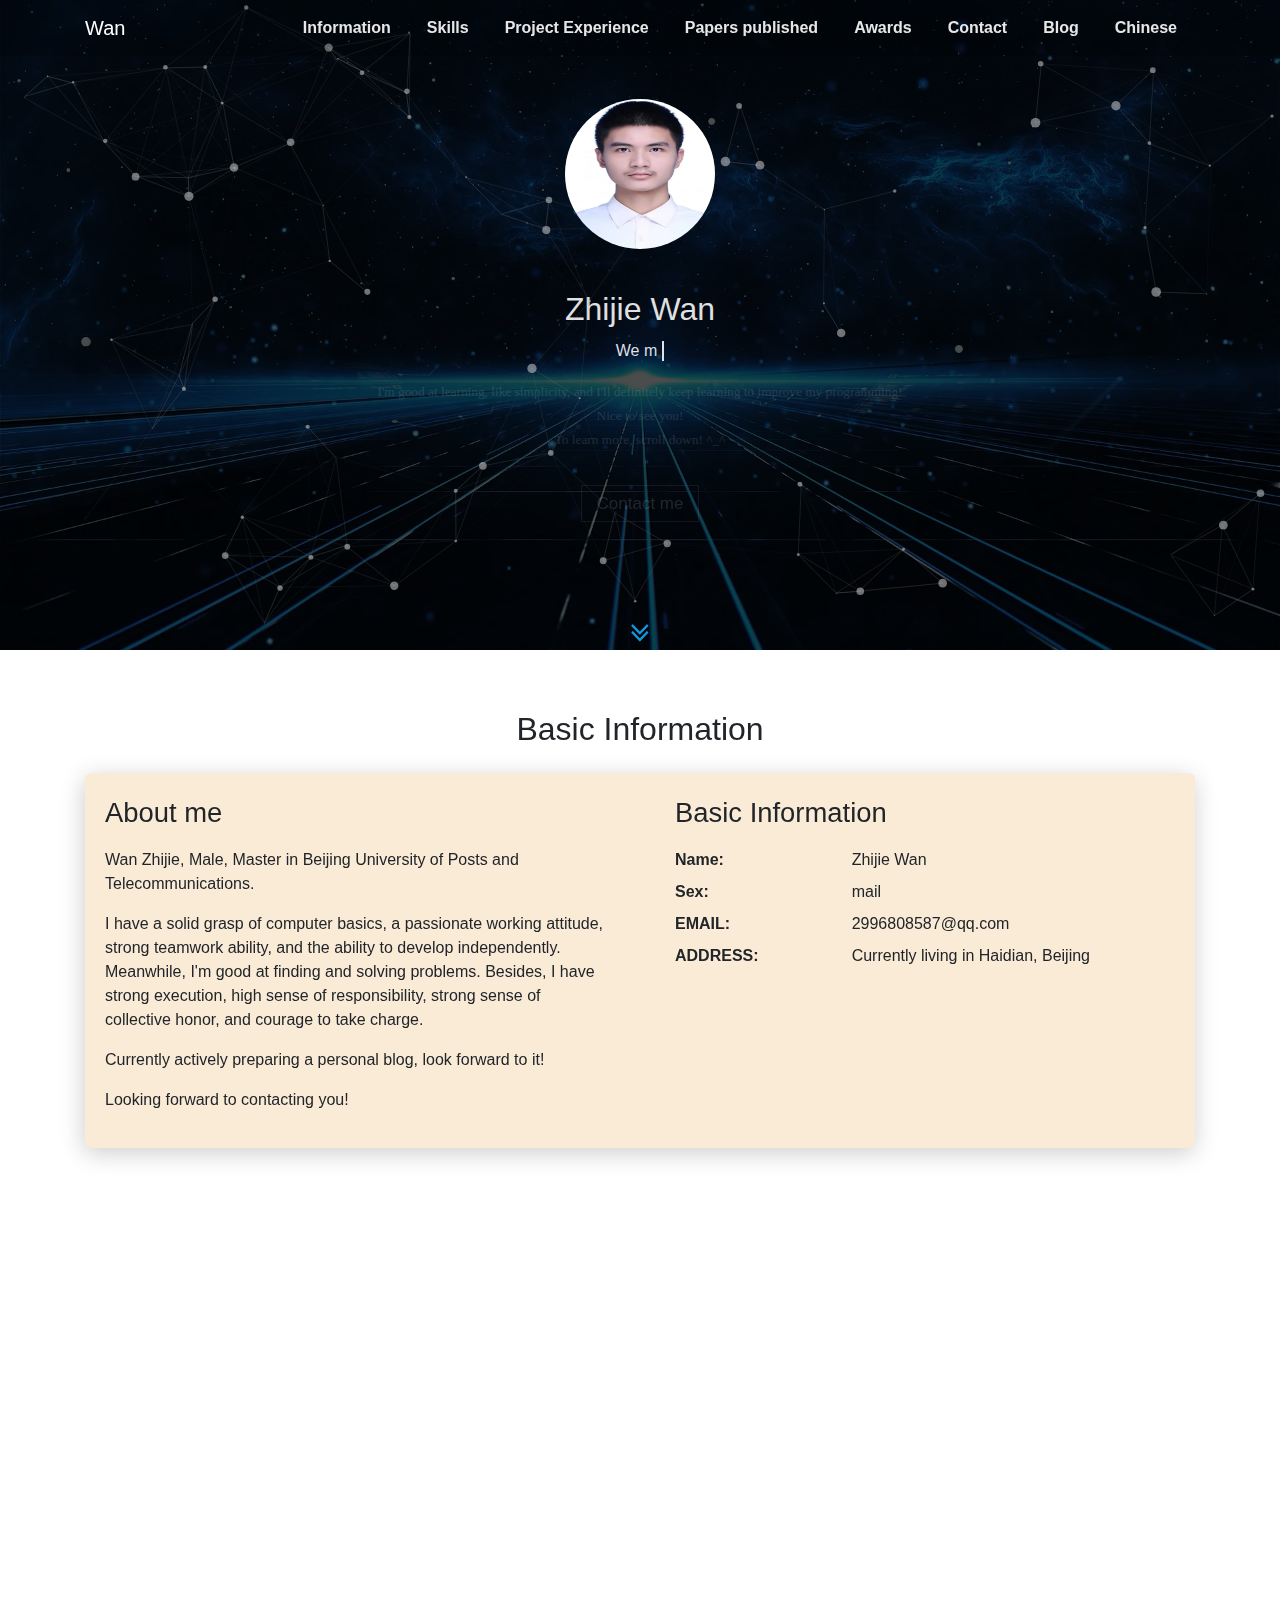
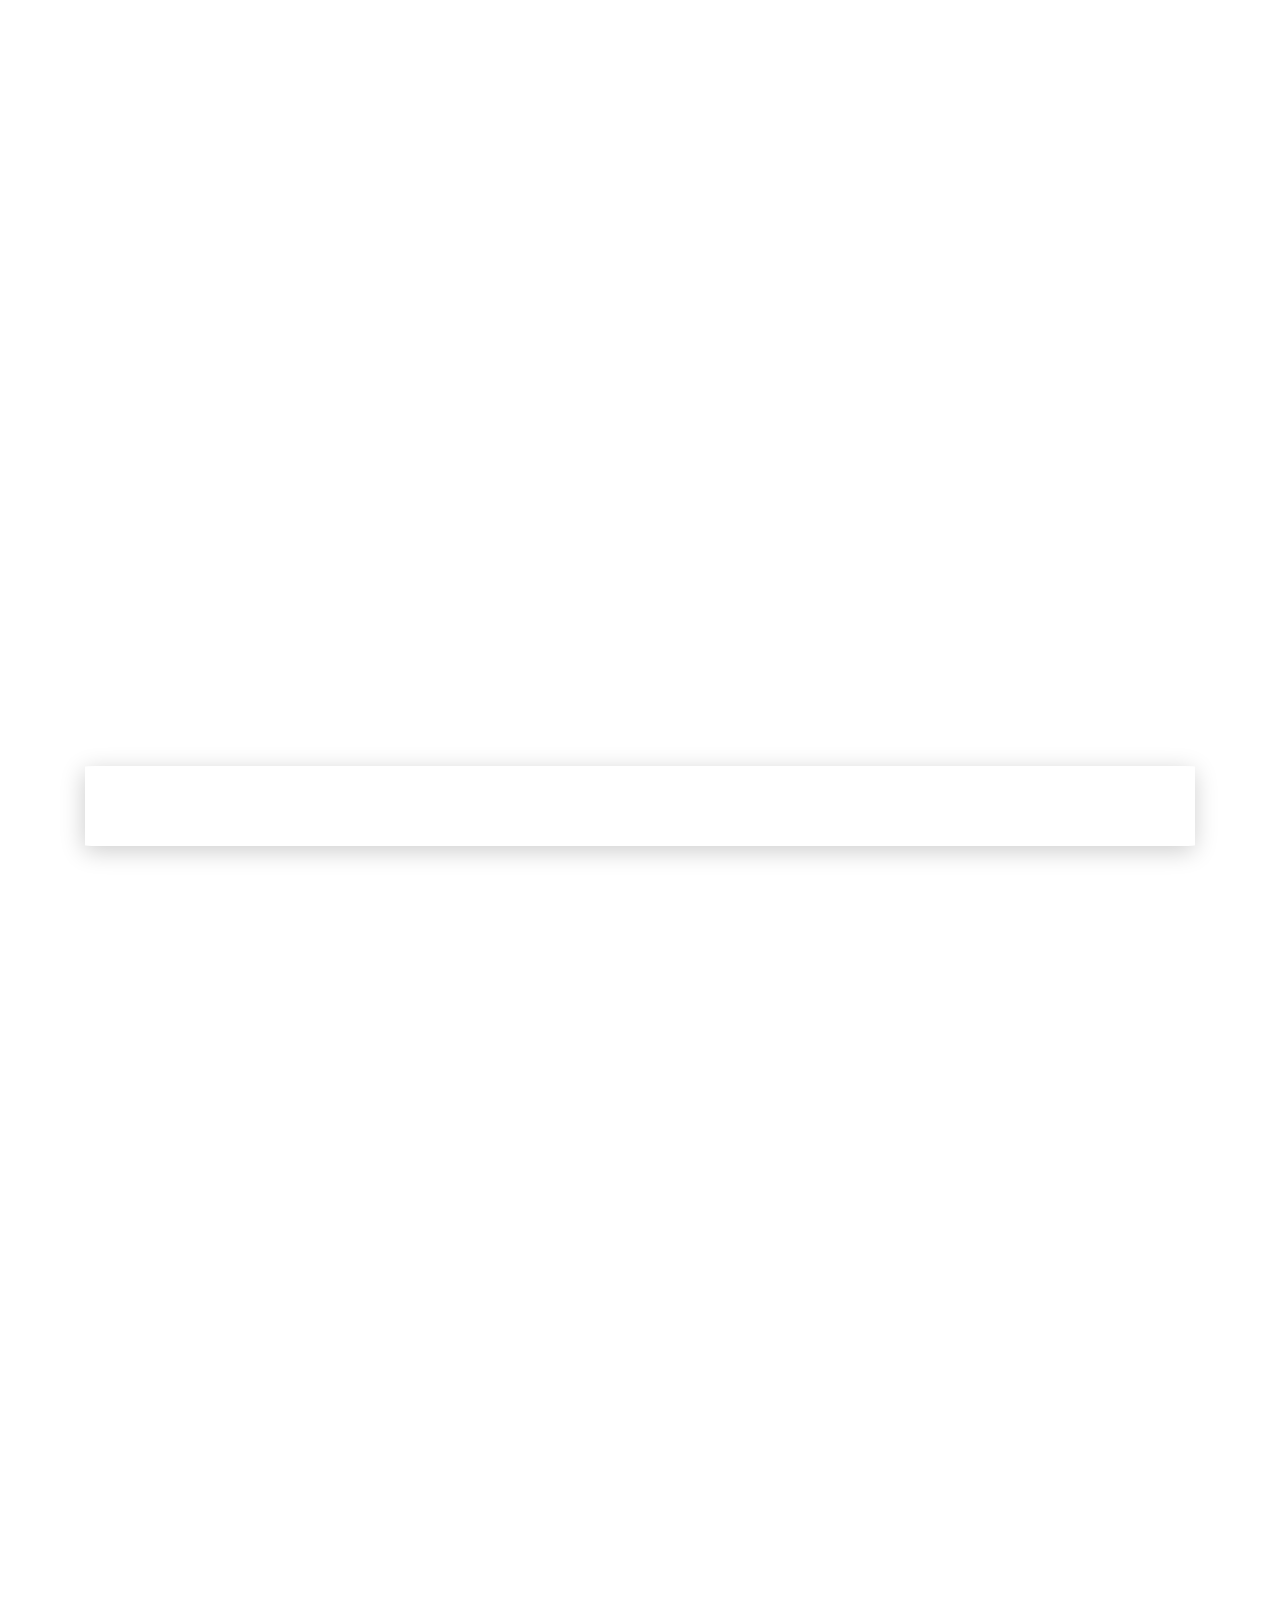
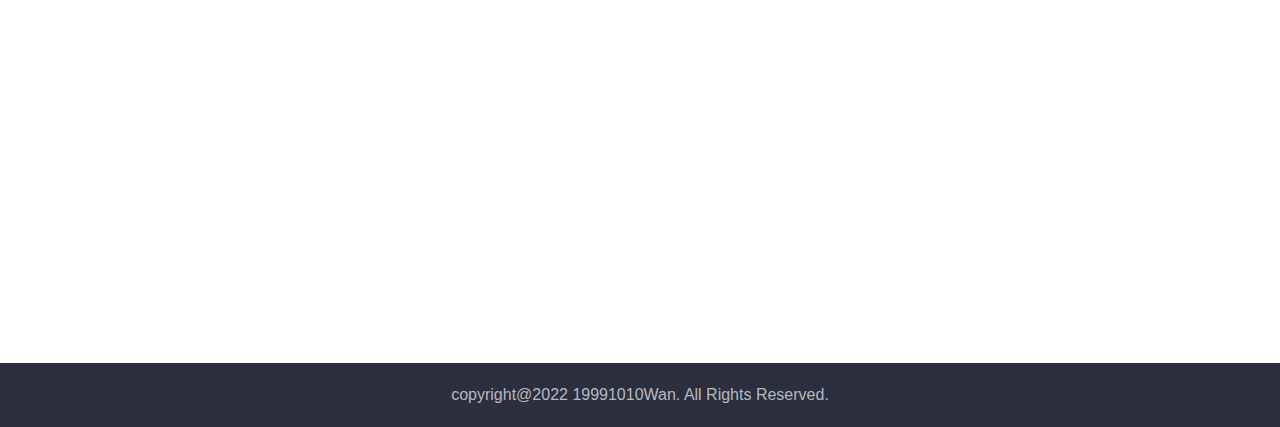
<file: index.html>
<!DOCTYPE html>
<html lang="en">

<head>
    <meta charset="UTF-8">
    <meta name="viewport" content="width=device-width, initial-scale=1.0">
    <meta target="_blank">
    <link rel="shortcut icon" href="./images/avatar.jpg" type="image/x-icon">
    <link rel="stylesheet" href="./CSS/bootstrap.min.css">
    <link rel="stylesheet" href="./CSS/personal-info-main.css">
    <link rel="stylesheet" href="./CSS/personal-info-animate.css">
    <link rel="stylesheet" href="./CSS/animate.min.css">
    <link href="./CSS/aos.css" rel="stylesheet">

    <title>About me</title>

</head>


<body>
    <div class="fakeLoader"></div>

    <div class="profile-page">

        <div class="page-header">


            <nav class="navbar navbar-expand-md bg-primary navbar-dark">
                <div class="container-fluid container">
                    <a class="navbar-brand log" href="#"></a>
                    <button class="navbar-toggler" type="button" data-toggle="collapse"
                        data-target="#collapsibleNavbar">
                        <span class="navbar-toggler-icon"></span>
                    </button>
                    <div class="collapse navbar-collapse justify-content-end" id="collapsibleNavbar">
                        <ul class="nav navbar-nav">
                            <li class="nav-item"><a class="nav-link" href="#about">Information</a></li>
                            <li class="nav-item"><a class="nav-link" href="#skill">Skills</a></li>
                            <li class="nav-item"><a class="nav-link" href="#project">Project Experience</a></li>
                            <li class="nav-item"><a class="nav-link" href="#papers">Papers published</a></li>
                            <li class="nav-item"><a class="nav-link" href="#award">Awards</a></li>
                            <li class="nav-item"><a class="nav-link" href="#contact">Contact</a></li>
                            <li class="nav-item"><a class="nav-link" target="_blank" href="https://19991010wan.github.io/19991010wan-Blog/">Blog</a></li>
                            <li class="nav-item"><a class="nav-link" href="index_Chinese.html">Chinese</a></li>
                        </ul>
                    </div>
                </div>
            </nav>

            <a href="#about" class="go" title="Read More">
                <svg t="1628741268385" class="j-icon" viewBox="0 0 1024 1024" version="1.1"
                    xmlns="http://www.w3.org/2000/svg" p-id="5238" width="32" height="32">
                    <path
                        d="M780.190476 498.070349c0 4.534857-2.21054 9.638603-5.461333 13.003175l-255.024762 263.476825c-3.299556 3.397079-8.208254 5.640127-12.580571 5.640127-4.388571 0-9.313524-2.275556-12.580572-5.640127l-255.024762-263.476825a19.732317 19.732317 0 0 1-5.461333-13.003175c0-4.518603 2.21054-9.622349 5.461333-12.98692l27.355429-28.265651c3.299556-3.397079 7.671873-5.640127 12.580571-5.640127 4.388571 0 9.313524 2.275556 12.564318 5.640127L507.12381 679.042032l215.105015-222.224254c3.283302-3.397079 8.192-5.640127 12.564318-5.640127 4.388571 0 9.313524 2.275556 12.580571 5.640127l27.355429 28.281905c3.283302 3.380825 5.461333 8.452063 5.461333 12.970666z m0-217.120508c0 4.534857-2.21054 9.638603-5.461333 13.003175l-255.024762 263.476825c-3.299556 3.397079-8.208254 5.640127-12.580571 5.640127-4.388571 0-9.313524-2.275556-12.580572-5.640127l-255.024762-263.476825a19.732317 19.732317 0 0 1-5.461333-13.003175c0-4.518603 2.21054-9.622349 5.461333-12.98692l27.355429-28.265651c3.299556-3.397079 7.671873-5.640127 12.580571-5.640127 4.388571 0 9.313524 2.275556 12.564318 5.640127L507.12381 461.937778l215.105015-222.224254c3.283302-3.397079 8.192-5.640127 12.564318-5.640127 4.388571 0 9.313524 2.275556 12.580571 5.640127l27.355429 28.281905c3.283302 3.380825 5.461333 8.452063 5.461333 12.970666z"
                        p-id="5239" fill="#1296db"></path>
                </svg>
            </a>
            <div class="page-header-mask"></div>
            <div class="page-header-particles" id="particles-js"></div>


            <div class="container">
                <div class="col-sm-12  .col-xs-12">
                    <div class="left-content">
                        <div class="row-no-use" style="height: 40px;"></div>
                        <div class="personalImage">
                            <a href="javascript:void(0)">
                                <img class="myphoto" src="" alt="Personal Pictures">
                            </a>
                        </div>

                        <div class="name-container">
                            <h2 class="name"><br></h2>
                        </div>

                        <div class="motto-container">
                            <p class="motto"></p>
                        </div>

                        <div class="intro-container bb">
                            <span class="info self-intro ">

                            </span>
                        </div>

                        <div id="myButtons2" class="bs-example">
                            <a href="#contact" class="hvr-bounce-to-right animate__backInRight">Contact me</a>
                        </div>
                    </div>
                </div>
            </div>


        </div>

        <section class="about-section" id="about">
            <div class="container">
                <h2 class="section-title" data-aos="fade-up" data-aos-offset="10">Basic Information</h2>
                <div class="card" data-aos="fade-up" data-aos-offset="100">
                    <div class="row">
                        <div class="col-lg-6 col-md-12">
                            <div class="card-body">
                                <div class="h4 mt-0 title">About me</div>
                                <span class="me"></span>
                            </div>
                        </div>
                        <div class="col-lg-6 col-md-12">
                            <div class="card-body">
                                <div class="h4 mt-0 title">Basic Information</div>
                                <div class="row">
                                    <div class="col-sm-4 col-xs-4"><strong>Name:</strong></div>
                                    <div class="col-sm-8 col-xs-8 gg name"></div>
                                </div>
                                <div class="row mt-2">
                                    <div class="col-sm-4"><strong>Sex:</strong></div>
                                    <div class="col-sm-8 sex"></div>
                                </div>
                                <!--<div class="row mt-2">
                                    <div class="col-sm-4"><strong class="text-uppercase">电话:</strong></div>
                                    <div class="col-sm-8 phone"></div>
                                </div>-->
                                <div class="row mt-2">
                                    <div class="col-sm-4"><strong class="text-uppercase">Email:</strong></div>
                                    <div class="col-sm-8 email"></div>
                                </div>
                                <div class="row mt-2">
                                    <div class="col-sm-4"><strong class="text-uppercase">Address:</strong></div>
                                    <div class="col-sm-8 address"></div>
                                </div>

                                <!--<div class="row mt-2">
                                    <div class="col-sm-4"><strong class="text-uppercase">期望岗位:</strong></div>
                                    <div class="col-sm-8 for-work"></div>
                                </div>-->
                            </div>

                        </div>
                        <!--<div class="col-lg-6 col-md-12">
                            <div class="card-body">
                                <div class="card-body">
                                    <div class="h4 mt-0 title">照片展示</div>

                                </div>
                            </div>
                        </div>-->
                    </div>
                </div>
            </div>
        </section>

        <section class="skill-section" id="skill">
            <div class="container">
                <h2 class="section-title" data-aos="fade-up" data-aos-offset="10">Professional Skills</h2>
                <div class="card" data-aos="fade-up" data-aos-offset="100" data-aos-anchor-placement="top-bottom">
                    <div class="row">
                        <div class="col-lg-6 col-md-12 p">
                            <div class="card-body skill-body">

                            </div>


                        </div>

                        <div class="col-lg-6 col-md-12 skill-about">
                            <div class="card-body">
                                <div class="h4 mt-0 title">Skill Description</div>
                                <div class="desc">

                                </div>
                            </div>
                        </div>
                    </div>

                </div>
            </div>
        </section>

        <section class="portfolio-section" id="project">
            <div class="tab-content gallery mt-5">
                <h2 class="section-title" data-aos="fade-up" data-aos-offset="10">Project Showcase</h2>
                <div class="container">
                    <div class="ml-auto mr-auto portfolio-section-main-container">

                    </div>
                </div>

            </div>


        </section>

        <section class="paper-section" id="papers">
            <div class="container">
                <h2 class="section-title" data-aos="fade-in" data-aos-offset="10">Paper presentation</h2>

            </div>
        </section>

        <section class="award-section" id="award">
            <div class="container">
                <h2 class="section-title" data-aos="fade-in" data-aos-offset="10">Awards</h2>
                <div class="card" data-aos="fade-up" data-aos-offset="100">
                    <div class="row">
                        <div class="col-md-12">
                            <div class="card-body">
                                <ul class="list-group">
                                    <!--<li class="list-group-item">美国大学生数学建模</li>
                                    <li class="list-group-item">美国大学生数学建模</li>-->
                                </ul>
                            </div>
                        </div>
                    </div>
                </div>
            </div>
        </section>


        <section class="contact-section" id="contact">
            <div class="container">
                <h2 class="section-title" data-aos="fade-in" data-aos-offset="10">Contact Me</h2>
                <div class="card" data-aos="fade-up" data-aos-offset="100">
                    <div class="row">
                        <div class="col-sm-6 col-xm-12 col-md-6">
                            <div class="card-body">
                                <h2>Social Networking</h2>
                                <ul>
                                    <li>Email：<a class="email" target="_blank" href="mailto:2996808587@qq.com"></a></li>
                                    <li>Twitter：<a class="twitter" target="_blank" href=""></a></li>
                                    <li>Github：<a class="github" target="_blank" href="https://github.com/yujiangshui"></a></li>
                                    <li>Personal Blog：<a class="blog" target="_blank" href=""></a></li>
                                    <li>QQ：<a class="qq" target="_blank"></a></li>
                                    <li>Address：<a class="address"></a></li>
                                </ul>
                                <h2>Statement</h2>
                                <p>The source code of this site has been made public on github, feel free to learn fork.</p>
                            </div>
                        </div>
                        <div class="col-md-6">
                            <div class="card-body">
                                <h2>Support</h2>
                                <p>We would like to thank some people and organizations for their technical support of this page.</p>
                                <ul>
                                    <li>Thanks to jQuery and bootstrap for providing a lot of convenience.</li>
                                    <li>Thanks to happysnaker for the main framework structure.</li>
                                    <li>Thanks to yujiangshui for partial technical support.</li>
                                </ul>
                                <!--<p><strong>合作流程</strong>：按照合作谈定的价格，预付 50% 的项目款，开始工作。完成验收后，支付尾款。</p>
                                <p><strong>价格参考</strong>：视具体项目难度和工作量等，一般来说，工时价格为 150 左右。</p>-->
                            </div>
                        </div>
                    </div>
                    <div class="row">
                        <div class="col-md-12">

                            <div class="card-body">
                                <div class="container text-center icon-insert">

                                </div>
                            </div>
                        </div>
                    </div>
                </div>
            </div>
        </section>

    </div>
    <section class="footer">
        <div style="padding: 20px;" class="container">
            copyright@2022 19991010Wan. All Rights Reserved.
        </div>
    </section>
</body>
<script src="./JS/jquery-3.6.0.js">
</script>
<script src="./JS/popper.min.js">
</script>
<script src="./JS/bootstrap.min.js">
</script>

<script src="./JS/particles.min.js"></script>
<script src="./JS/app.js"></script>
<script src="./JS/aos.js"></script>
<script src="./JS/personal-info-main.js"></script>
<script>
    AOS.init();
</script>



</html>
</file>
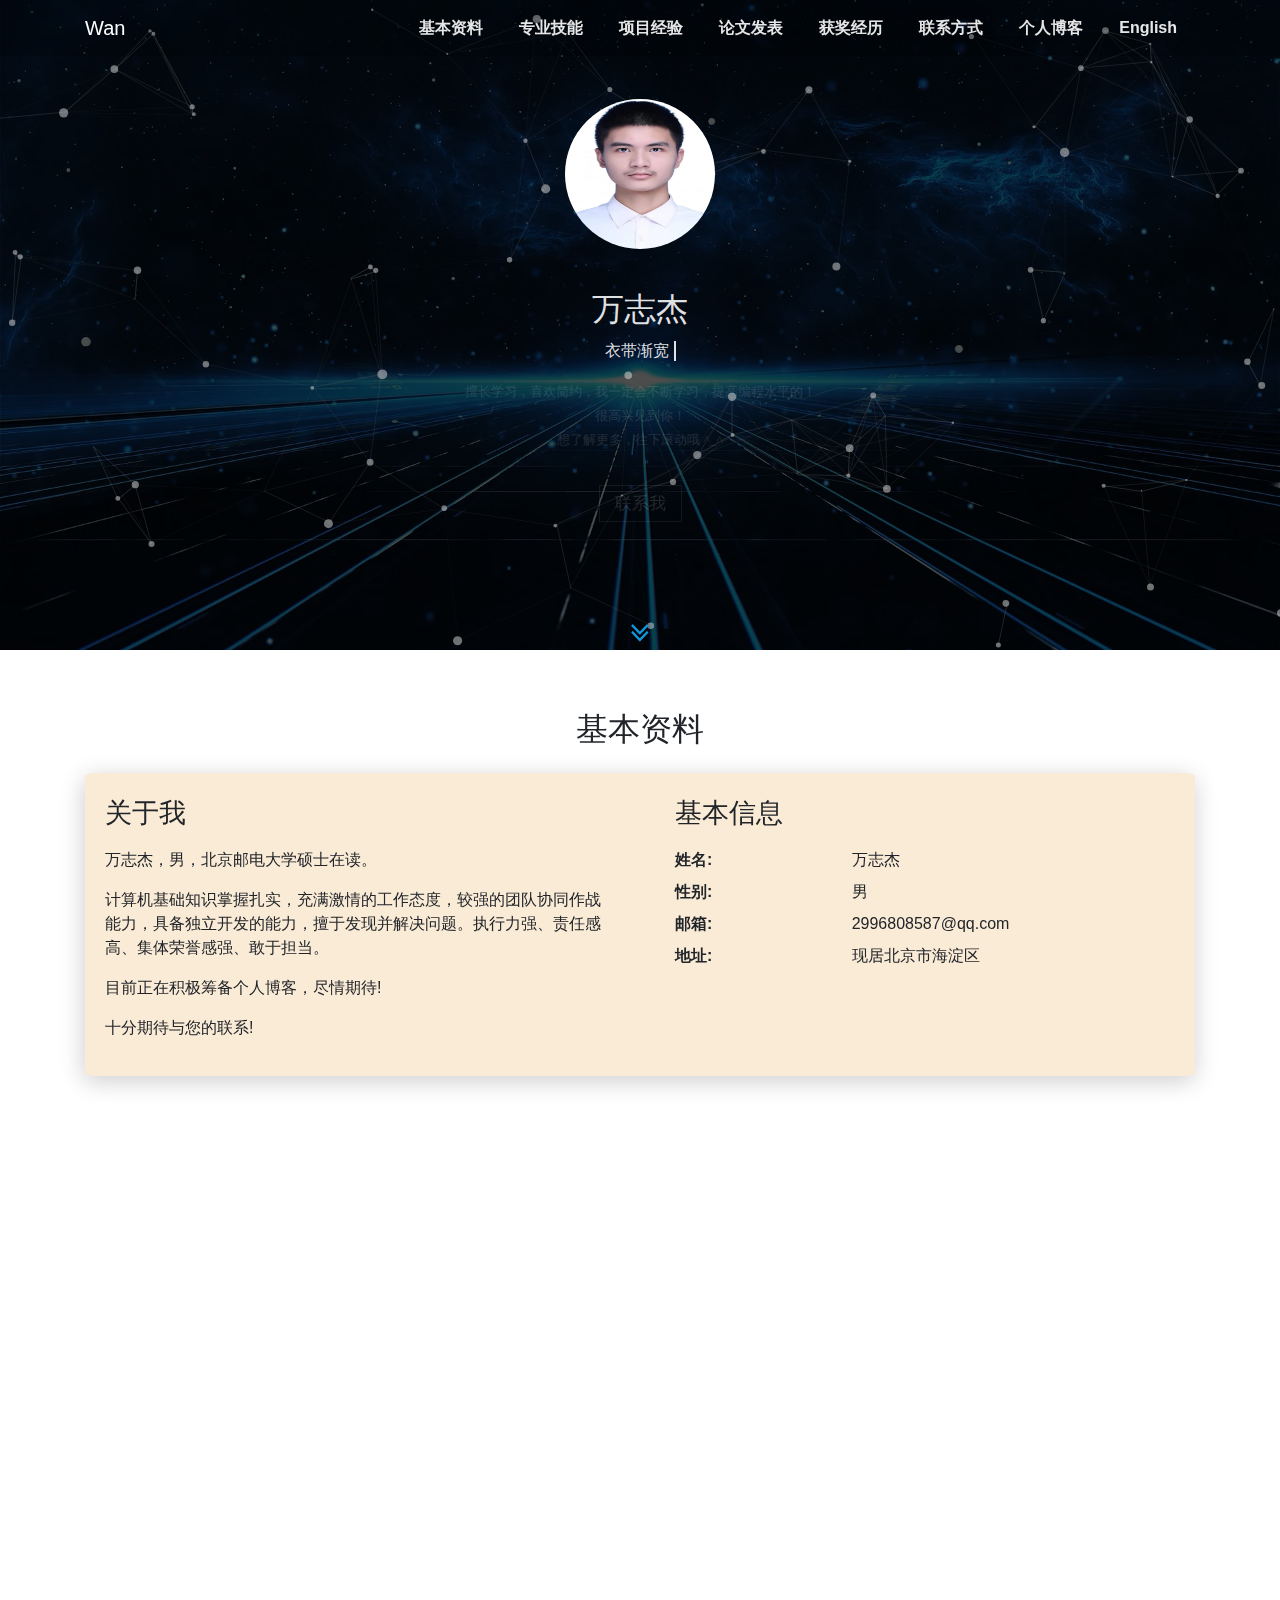
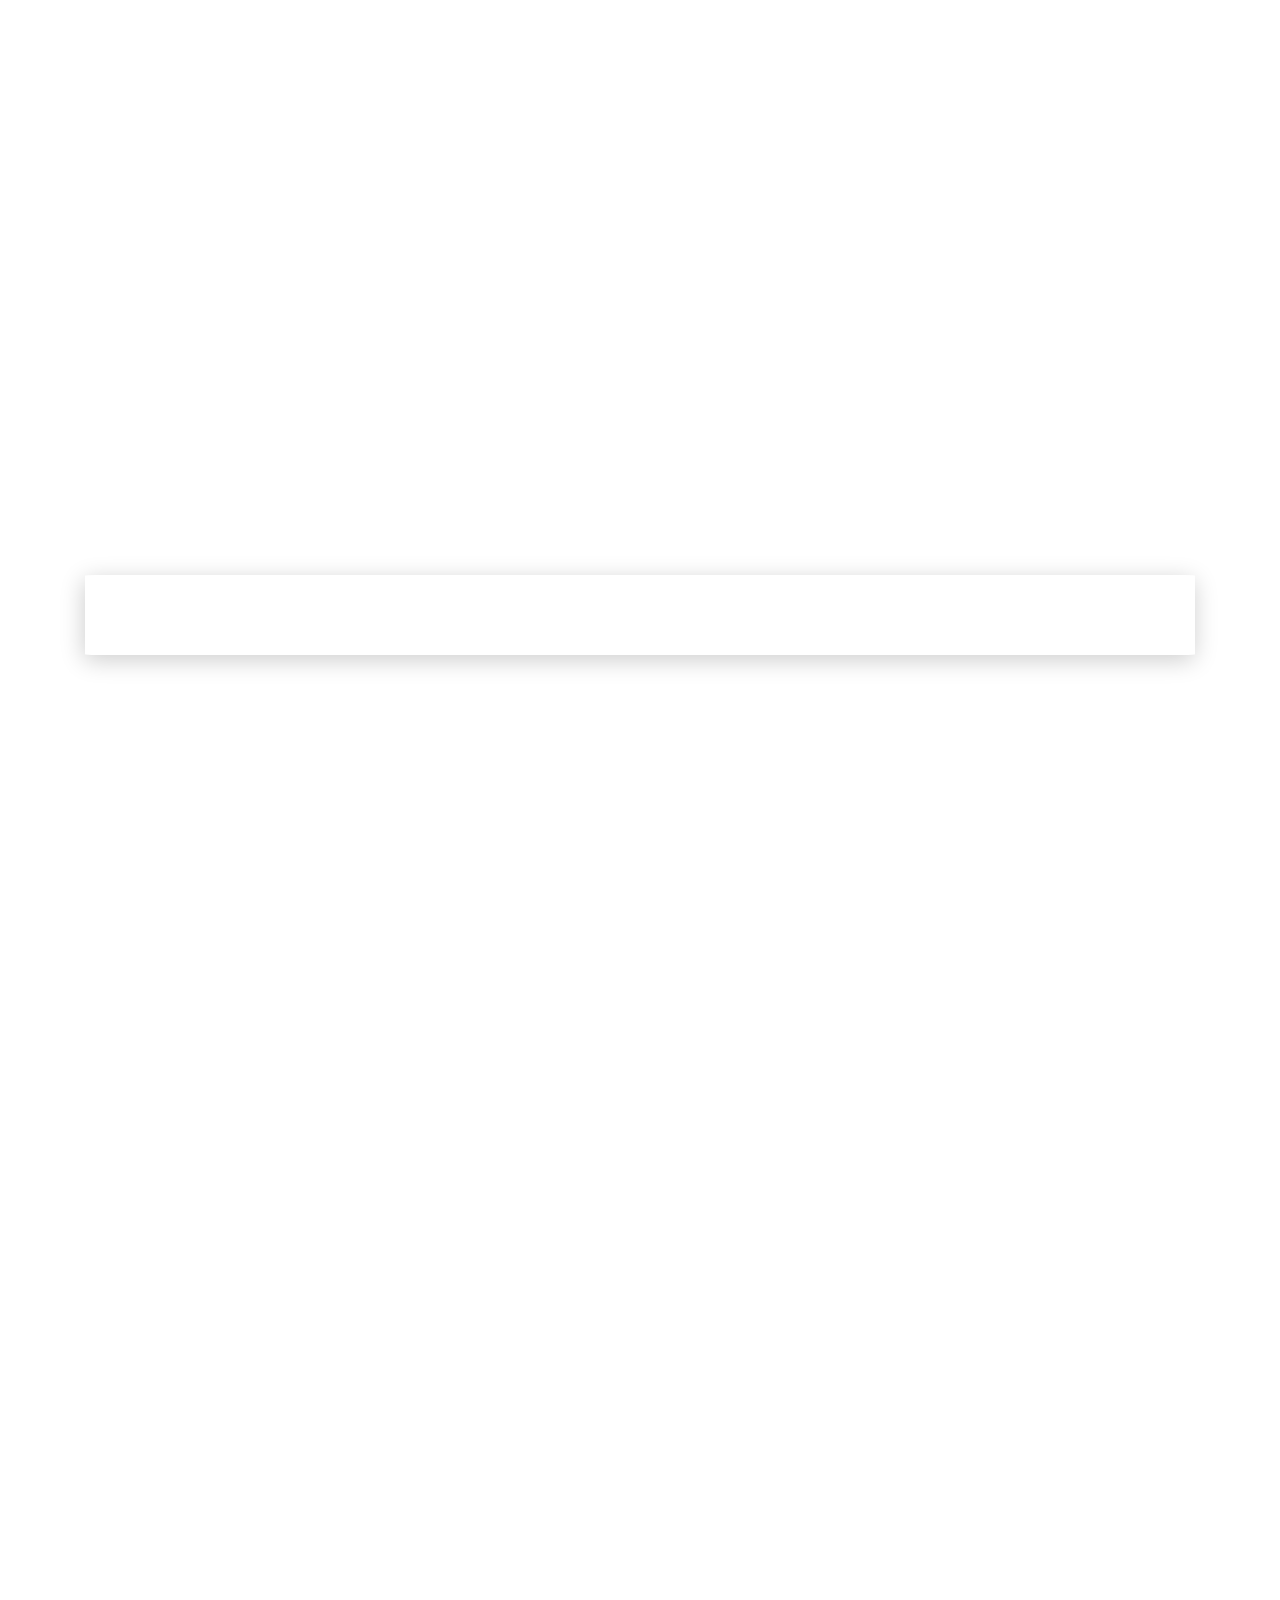
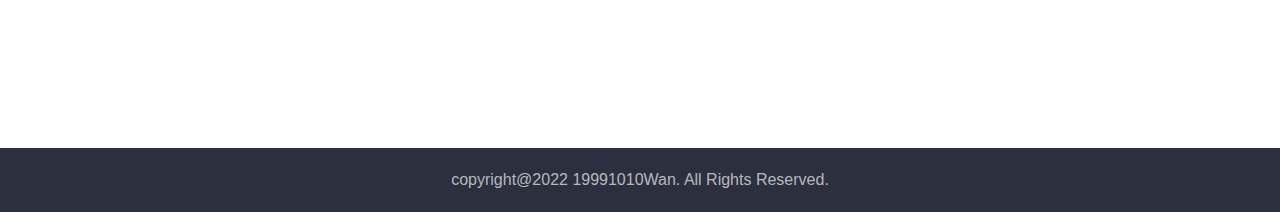
<file: index_Chinese.html>
<!DOCTYPE html>
<html lang="en">

<head>
    <meta charset="UTF-8">
    <meta name="viewport" content="width=device-width, initial-scale=1.0">
    <meta target="_blank">
    <link rel="shortcut icon" href="./images/avatar.jpg" type="image/x-icon">
    <link rel="stylesheet" href="./CSS/bootstrap.min.css">
    <link rel="stylesheet" href="./CSS/personal-info-main.css">
    <link rel="stylesheet" href="./CSS/personal-info-animate.css">
    <link rel="stylesheet" href="./CSS/animate.min.css">
    <link href="./CSS/aos.css" rel="stylesheet">

    <title>关于我</title>
    <!--<script type="text/javascript">
        window.onload=function(){
        }
    </script>-->

</head>


<body>
<div class="fakeLoader"></div>

<div class="profile-page">

    <div class="page-header">


        <nav class="navbar navbar-expand-md bg-primary navbar-dark">
            <div class="container-fluid container">
                <a class="navbar-brand log" href="#"></a>
                <button class="navbar-toggler" type="button" data-toggle="collapse"
                        data-target="#collapsibleNavbar">
                    <span class="navbar-toggler-icon"></span>
                </button>
                <div class="collapse navbar-collapse justify-content-end" id="collapsibleNavbar">
                    <ul class="nav navbar-nav">
                        <li class="nav-item"><a class="nav-link" href="#about">基本资料</a></li>
                        <li class="nav-item"><a class="nav-link" href="#skill">专业技能</a></li>
                        <li class="nav-item"><a class="nav-link" href="#project">项目经验</a></li>
                        <li class="nav-item"><a class="nav-link" href="#papers">论文发表</a></li>
                        <li class="nav-item"><a class="nav-link" href="#award">获奖经历</a></li>
                        <li class="nav-item"><a class="nav-link" href="#contact">联系方式</a></li>
                        <li class="nav-item"><a class="nav-link" target="_blank" href="https://github.com/19991010wan/wanBlog_Chinese">个人博客</a></li>
                        <li class="nav-item"><a class="nav-link" href="index.html">English</a></li>
                    </ul>
                </div>
            </div>
        </nav>

        <a href="#about" class="go" title="Read More">
            <svg t="1628741268385" class="j-icon" viewBox="0 0 1024 1024" version="1.1"
                 xmlns="http://www.w3.org/2000/svg" p-id="5238" width="32" height="32">
                <path
                        d="M780.190476 498.070349c0 4.534857-2.21054 9.638603-5.461333 13.003175l-255.024762 263.476825c-3.299556 3.397079-8.208254 5.640127-12.580571 5.640127-4.388571 0-9.313524-2.275556-12.580572-5.640127l-255.024762-263.476825a19.732317 19.732317 0 0 1-5.461333-13.003175c0-4.518603 2.21054-9.622349 5.461333-12.98692l27.355429-28.265651c3.299556-3.397079 7.671873-5.640127 12.580571-5.640127 4.388571 0 9.313524 2.275556 12.564318 5.640127L507.12381 679.042032l215.105015-222.224254c3.283302-3.397079 8.192-5.640127 12.564318-5.640127 4.388571 0 9.313524 2.275556 12.580571 5.640127l27.355429 28.281905c3.283302 3.380825 5.461333 8.452063 5.461333 12.970666z m0-217.120508c0 4.534857-2.21054 9.638603-5.461333 13.003175l-255.024762 263.476825c-3.299556 3.397079-8.208254 5.640127-12.580571 5.640127-4.388571 0-9.313524-2.275556-12.580572-5.640127l-255.024762-263.476825a19.732317 19.732317 0 0 1-5.461333-13.003175c0-4.518603 2.21054-9.622349 5.461333-12.98692l27.355429-28.265651c3.299556-3.397079 7.671873-5.640127 12.580571-5.640127 4.388571 0 9.313524 2.275556 12.564318 5.640127L507.12381 461.937778l215.105015-222.224254c3.283302-3.397079 8.192-5.640127 12.564318-5.640127 4.388571 0 9.313524 2.275556 12.580571 5.640127l27.355429 28.281905c3.283302 3.380825 5.461333 8.452063 5.461333 12.970666z"
                        p-id="5239" fill="#1296db"></path>
            </svg>
        </a>
        <div class="page-header-mask"></div>
        <div class="page-header-particles" id="particles-js"></div>


        <div class="container">
            <div class="col-sm-12  .col-xs-12">
                <div class="left-content">
                    <div class="row-no-use" style="height: 40px;"></div>
                    <div class="personalImage">
                        <a href="javascript:void(0)">
                            <img class="myphoto" src="" alt="个人图片">
                        </a>
                    </div>

                    <div class="name-container">
                        <h2 class="name"><br></h2>
                    </div>

                    <div class="motto-container">
                        <p class="motto"></p>
                    </div>

                    <div class="intro-container bb">
                            <span class="info self-intro ">

                            </span>
                    </div>

                    <div id="myButtons2" class="bs-example">
                        <a href="#contact" class="hvr-bounce-to-right animate__backInRight">联系我</a>
                    </div>
                    <!--<div class="audio">
                        <a href="javascript:voie(0)">
                            <img class="play" id="playaudio" src="images/play.png" alt="">
                        </a>
                    </div>-->
                </div>
            </div>
        </div>


    </div>

    <section class="about-section" id="about">
        <div class="container">
            <h2 class="section-title" data-aos="fade-up" data-aos-offset="10">基本资料</h2>
            <div class="card" data-aos="fade-up" data-aos-offset="100">
                <div class="row">
                    <div class="col-lg-6 col-md-12">
                        <div class="card-body">
                            <div class="h4 mt-0 title">关于我</div>
                            <span class="me"></span>
                        </div>
                    </div>
                    <div class="col-lg-6 col-md-12">
                        <div class="card-body">
                            <div class="h4 mt-0 title">基本信息</div>
                            <div class="row">
                                <div class="col-sm-4 col-xs-4"><strong>姓名:</strong></div>
                                <div class="col-sm-8 col-xs-8 gg name"></div>
                            </div>
                            <div class="row mt-2">
                                <div class="col-sm-4"><strong>性别:</strong></div>
                                <div class="col-sm-8 sex"></div>
                            </div>
                            <!--<div class="row mt-2">
                                <div class="col-sm-4"><strong class="text-uppercase">电话:</strong></div>
                                <div class="col-sm-8 phone"></div>
                            </div>-->
                            <div class="row mt-2">
                                <div class="col-sm-4"><strong class="text-uppercase">邮箱:</strong></div>
                                <div class="col-sm-8 email"></div>
                            </div>
                            <div class="row mt-2">
                                <div class="col-sm-4"><strong class="text-uppercase">地址:</strong></div>
                                <div class="col-sm-8 address"></div>
                            </div>

                            <!--<div class="row mt-2">
                                <div class="col-sm-4"><strong class="text-uppercase">期望岗位:</strong></div>
                                <div class="col-sm-8 for-work"></div>
                            </div>-->
                        </div>

                    </div>
                    <!--<div class="col-lg-6 col-md-12">
                        <div class="card-body">
                            <div class="card-body">
                                <div class="h4 mt-0 title">照片展示</div>

                            </div>
                        </div>
                    </div>-->
                </div>
            </div>
        </div>
    </section>

    <section class="skill-section" id="skill">
        <div class="container">
            <h2 class="section-title" data-aos="fade-up" data-aos-offset="10">专业技能</h2>
            <div class="card" data-aos="fade-up" data-aos-offset="100" data-aos-anchor-placement="top-bottom">
                <div class="row">
                    <div class="col-lg-6 col-md-12 p">
                        <div class="card-body skill-body">
                            <!-- <div class="progress_bar">
                                <div class="pro-bar">
                                    <small class="progress_bar_title">
                                        Java
                                        <span class="progress_number">%</span>
                                    </small>
                                    <span class="progress-bar-inner p-a"
                                        style="background-color: #1abc9c; width: 80%;" data-value="80"
                                        data-percentage-value="80"></span>
                                </div>
                            </div>

                            <div class="progress_bar">
                                <div class="pro-bar">
                                    <small class="progress_bar_title">
                                        GoLang
                                        <span class="progress_number">%</span>
                                    </small>
                                    <span class="progress-bar-inner p-a"
                                        style="background-color: #bc1a99; width: 77%;" data-value="77"
                                        data-percentage-value="77"></span>
                                </div>
                            </div>
                            </div> -->
                        </div>


                    </div>

                    <div class="col-lg-6 col-md-12 skill-about">
                        <div class="card-body">
                            <div class="h4 mt-0 title">技能描述</div>
                            <div class="desc">

                            </div>
                        </div>
                    </div>
                </div>

            </div>
        </div>
    </section>

    <section class="portfolio-section" id="project">
        <div class="tab-content gallery mt-5">
            <h2 class="section-title" data-aos="fade-up" data-aos-offset="10">项目展示</h2>
            <div class="container">
                <div class="ml-auto mr-auto portfolio-section-main-container">
                    <!--<div class="row">
                       <div class="col-md-4">
                           <div class="porfolio-image img-raised" data-aos="fade-up"
                               data-aos-anchor-placement="top-bottom">
                               <a href="#web-development" title="点击查看详细信息">
                                   <figure class="portfolio-section-main"><img src="./images/index_background.jpg"
                                           alt="Image" />
                                       <figcaption>
                                           <div class="h4">Project2</div>
                                           <p>qrwqrqrwq</p>
                                       </figcaption>
                                   </figure>
                               </a>
                           </div>
                       </div>
                       <div class="col-md-4">
                           <div class="porfolio-image img-raised" data-aos="fade-up"
                               data-aos-anchor-placement="top-bottom">
                               <a href="#web-development" title="点击查看详细信息">
                                   <figure class="portfolio-section-main"><img src="./images/index_background.jpg"
                                           alt="Image" />
                                       <figcaption>
                                           <div class="h4">Project3</div>
                                           <p>qwrwqrqwrwqrqwsa</p>
                                       </figcaption>
                                   </figure>
                               </a>
                           </div>
                       </div>
                        <div class="col-md-4">
                            <div class="porfolio-image img-raised" data-aos="fade-up"
                                 data-aos-anchor-placement="top-bottom">
                                <a href="#web-development" title="点击查看详细信息">
                                    <figure class="portfolio-section-main"><img src="./images/index_background.jpg"
                                                                                alt="Image" />
                                        <figcaption>
                                            <div class="h4">Project3</div>
                                            <p>qwrwqrqwrwqrqwsa</p>
                                        </figcaption>
                                    </figure>
                                </a>
                            </div>
                        </div>
                        <div class="col-md-4">
                            <div class="porfolio-image img-raised" data-aos="fade-up"
                                 data-aos-anchor-placement="top-bottom">
                                <a href="#web-development" title="点击查看详细信息">
                                    <figure class="portfolio-section-main"><img src="./images/index_background.jpg"
                                                                                alt="Image" />
                                        <figcaption>
                                            <div class="h4">Project3</div>
                                            <p>qwrwqrqwrwqrqwsa</p>
                                        </figcaption>
                                    </figure>
                                </a>
                            </div>
                        </div>
                   </div>-->
                </div>
            </div>

        </div>


    </section>

    <section class="paper-section" id="papers">
        <div class="container">
            <h2 class="section-title" data-aos="fade-in" data-aos-offset="10">论文发表</h2>
            <!-- <div class="card">
                <div class="row">
                    <div class="col-md-3 bg-primary" data-aos="fade-right" data-aos-offset="50"
                        data-aos-duration="500">
                        <div class="card-body">
                            <p class="time">
                                2020/7/1 — 2021/8/10
                            </p>
                            <strong class="work"><br> 阎王殿实习生</strong>
                        </div>
                    </div>
                    <div class="col-md-9" data-aos="fade-left" data-aos-offset="50" data-aos-duration="500">
                        <div class="card-body">
                            <p><strong>阎王殿研发部</strong></p>
                            <p>随着阴历7月15中元节的到来，阎王殿的任务愈发庞大，我以及我所在小组主要负责阎王谱后台部分，拟在解决千万访问并发问题，经过不械努力，使得产品稳定、高效的运行。</p>
                            <p>随着阴历7月15中元节的到来，阎王殿的任务愈发庞大，我以及我所在小组主要负责阎王谱后台部分，拟在解决千万访问并发问题，经过不械努力，使得产品稳定、高效的运行。</p>
                        </div>
                    </div>
                </div>

            </div> -->
        </div>
    </section>

    <section class="award-section" id="award">
        <div class="container">
            <h2 class="section-title" data-aos="fade-in" data-aos-offset="10">获奖经历</h2>
            <div class="card" data-aos="fade-up" data-aos-offset="100">
                <div class="row">
                    <div class="col-md-12">
                        <div class="card-body">
                            <ul class="list-group">
                                <!--<li class="list-group-item">美国大学生数学建模</li>
                                <li class="list-group-item">美国大学生数学建模</li>-->
                            </ul>
                        </div>
                    </div>
                </div>
            </div>
        </div>
    </section>


    <!--<section class="others-section" id="award">
        <div class="container" data-aos="fade-up" data-aos-offset="100">
            <h2 class="section-title">获奖经历</h2>
            <div class="col-sm-12 col-xs-12">
                <div class="content-timeline-border">
                    <div class="timeline-left">
                        <span></span>
                        <ul class="timeul">
                            &lt;!&ndash; <li>
                                <div class="time-title">2021-02-15</div>
                                <span></span>
                                <div class="time-content">
                                    <h5>蓝桥杯省三等奖</h5>
                                    <p>emmmmm。</p>
                                </div>

                            </li>

                            <li>
                                <div class="time-title">你爱我</div>
                                <span></span>
                                <div class="time-content">
                                    <h5>团队程序设计天梯赛团队省二等奖，个人全国三等奖</h5>

                                </div>
                            </li> &ndash;&gt;


                        </ul>
                    </div>
                    <div class="timeline-right">
                        <span></span>
                        <ul class="timeul">
                            &lt;!&ndash; <li>
                                <div class="time-title">2021-06-15</div>
                                <span></span>
                                <div class="time-content">
                                    <h5>校赛三等奖</h5>
                                    <p></p>
                                </div>
                            </li> &ndash;&gt;


                        </ul>
                    </div>
                </div>
            </div>
        </div>
    </section>-->

    <section class="contact-section" id="contact">
        <div class="container">
            <h2 class="section-title" data-aos="fade-in" data-aos-offset="10">联系我</h2>
            <div class="card" data-aos="fade-up" data-aos-offset="100">
                <div class="row">
                    <div class="col-sm-6 col-xm-12 col-md-6">
                        <div class="card-body">
                            <h2>社交网络</h2>
                            <ul>
                                <li>邮箱：<a class="email" target="_blank" href="mailto:2996808587@qq.com"></a></li>
                                <li>Twitter：<a class="twitter" target="_blank" href="https://twitter.com/zjWan4"></a></li>
                                <li>Github：<a class="github" target="_blank" href="https://github.com/19991010Wan"></a></li>
                                <li>个人博客：<a class="blog" target="_blank" href="https://19991010wan.github.io/wanBlog_Chinese"></a></li>
                                <li>QQ：<a class="qq" target="_blank"></a></li>
                                <li>地址：<a class="address"></a></li>
                            </ul>
                            <h2>声明</h2>
                            <p>本站源代码已经公开在 github 上面，欢迎 fork 学习。</p>
                        </div>
                    </div>
                    <div class="col-md-6">
                        <div class="card-body">
                            <h2>技术支持</h2>
                            <p>在这里鸣谢部分人员和机构对本网页的技术支持：</p>
                            <ul>
                                <li>感谢 jQuery 和 bootstrap 提供了很多方便。</li>
                                <li>感谢 happysnaker 的主体框架结构。</li>
                                <li>感谢 yujiangshui 部分技术支持。</li>
                            </ul>
                            <!--<p><strong>合作流程</strong>：按照合作谈定的价格，预付 50% 的项目款，开始工作。完成验收后，支付尾款。</p>
                            <p><strong>价格参考</strong>：视具体项目难度和工作量等，一般来说，工时价格为 150 左右。</p>-->
                        </div>
                    </div>
                </div>
                <div class="row">
                    <div class="col-md-12">

                        <div class="card-body">
                            <div class="container text-center icon-insert">

                                <!-- <a class="my-tooltip" href="#" title="访问我的CSDN主页">
                                    <img src="./svg/csdn.svg" alt="我的CSDN主页">

                                    <span class="my-tooltiptext">我的CSDN主页</span>
                                </a>

                                <a class="my-tooltip" href="#" title="访问我的CSDN主页">
                                    <img src="./svg/github.svg" alt="">
                                    <span class="my-tooltiptext">我的Github主页</span>
                                </a> -->

                            </div>
                        </div>
                    </div>
                </div>
            </div>
        </div>
    </section>


    <!--<section class="contact-section" id="contact">
        <div class="container">
            <h2 class="section-title" data-aos="fade-in" data-aos-offset="10">联系我</h2>
            <div class="main">
                <div class="row">
                    <div class="col-md-12">
                        <div class="card mb-0" data-aos="zoom-in" data-aos-offset="100">

                            <div class="row">
                                <div class="col-sm-6 col-xm-12 col-md-6">
                                    <div class="card-body">

                                        <p><strong>邮件联系我</strong></p>
                                        <div class="row mb-3">
                                            <div class="col">
                                                <div class="input-group"><span class="input-group-addon"><svg
                                                            t="1628783460111" class="icon" viewBox="0 0 1024 1024"
                                                            version="1.1" xmlns="http://www.w3.org/2000/svg"
                                                            p-id="2051" width="16" height="16">
                                                            <path
                                                                d="M550.079952 1023.808H229.120354A132.607834 132.607834 0 0 1 96.00052 891.712165V132.097115A132.479834 132.479834 0 0 1 229.120354 0.00128h565.759292c73.471908 0 133.119834 59.071926 133.119834 132.095835v627.519215c1.919998 126.143842-127.80784 265.471668-266.239667 264.19167H550.079952V1024h75.391906v-195.071756c0-48.447939 11.519986-61.119924 58.879927-61.119924h241.407698l-0.639999-74.239907-110.591862 1.151999H636.991844c-81.471898-1.151999-87.167891 54.335932-86.911892 75.903905l-0.255999 9.855987v11.711986l0.255999 231.61571zM337.472218 341.312853h349.055564a35.839955 35.839955 0 0 0 34.943956-36.607954 35.775955 35.775955 0 0 0-34.943956-36.543954H337.472218a35.775955 35.775955 0 0 0-34.943956 36.543954c0 20.223975 15.67998 36.607954 34.943956 36.607954z m104.703869 121.855848H337.472218a35.775955 35.775955 0 0 0-34.943956 36.543954c0 20.159975 15.67998 36.543954 34.943956 36.543955h168.703789a35.839955 35.839955 0 0 0 34.943957-36.543955 35.839955 35.839955 0 0 0-34.943957-36.607954h-63.99992z"
                                                                p-id="2052">

                                                            </path>
                                                        </svg>
                                                    </span>
                                                    <input class="form-control subject" type="text" name="Subject"
                                                        placeholder="主题" />
                                                </div>
                                            </div>
                                        </div>
                                        <div class="row mb-3">
                                            <div class="col">
                                                <div class="input-group">
                                                    <textarea class="form-control message" name="message"
                                                        placeholder="message" rows="5"></textarea>
                                                </div>
                                            </div>
                                        </div>
                                        <div class="row">
                                            <div class="col">
                                                <button class="btn btn-primary send-btn">Send</button>
                                            </div>
                                        </div>

                                    </div>
                                </div>
                                <div class="col-md-6">
                                    <div class="card-body">
                                        <p class="mb-0"><strong>电话</strong></p>
                                        <p class="pb-2 phone"></p>
                                        <p class="mb-0"><strong>邮箱</strong></p>
                                        <p class="pb-2 email"></p>
                                        <p class="mb-0"><strong>地址</strong></p>
                                        <p class="pb-2 address"></p>
                                        <p class="mb-0"><strong>QQ</strong></p>
                                        <p class="qq"></p>
                                    </div>
                                </div>
                            </div>

                            <div class="row">
                                <div class="col-md-12">

                                    <dic class="card-body">
                                        <div class="container text-center icon-insert">

                                            &lt;!&ndash; <a class="my-tooltip" href="#" title="访问我的CSDN主页">
                                                <img src="./svg/csdn.svg" alt="我的CSDN主页">

                                                <span class="my-tooltiptext">我的CSDN主页</span>
                                            </a>

                                            <a class="my-tooltip" href="#" title="访问我的CSDN主页">
                                                <img src="./svg/github.svg" alt="">
                                                <span class="my-tooltiptext">我的Github主页</span>
                                            </a> &ndash;&gt;

                                        </div>
                                    </dic>
                                </div>
                            </div>
                        </div>
                    </div>
                </div>
            </div>
        </div>
    </section>-->
</div>
<section class="footer">
    <div style="padding: 20px;" class="container">
        copyright@2022 19991010Wan. All Rights Reserved.
    </div>
</section>
</body>
<script src="./JS/jquery-3.6.0.js">
</script>
<script src="./JS/popper.min.js">
</script>
<script src="./JS/bootstrap.min.js">
</script>

<script src="./JS/particles.min.js"></script>
<script src="./JS/app.js"></script>
<script src="./JS/aos.js"></script>
<script src="./JS/personal-info-main_Chinese.js"></script>
<script>
    AOS.init();
</script>



</html>
</file>
<file: CSS/personal-info-main.css>
body,
html {
    margin: 0;
    padding: 0;
    scroll-behavior: smooth;
    font-family: -apple-system, BlinkMacSystemFont, "Segoe UI", Roboto, "Helvetica Neue", Arial, sans-serif;
}

.profile-page {
    text-align: center;
    min-height: auto;
    width: auto;
}


.page-header .a {
    transition: all 4s ease 0s;
}

.page-header .go {
    position: absolute;
    z-index: 2;
    bottom: 0px;
    left: 50%;
    width: 32px;
    height: 33px;
    margin-left: -16px;
    transition: all 0.4s ease 0s;
    animation: 3s ease 0s normal none infinite running bounce;
}

.page-header .j-icon:hover {
    transform: scale(1.20);

}

.page-header .bg-primary {
    background-color: rgba(0, 0, 0, .15) !important;
    transition: 0.4s;
}

.navbar-toggler {
    z-index: 3;
}

.navbar-dark .navbar-nav .nav-link {
    color: rgba(255, 255, 255, 0.9);
}



.page-header .navbar .navbar-collapse li {
    font-weight: 700;
    padding-left: 10px;
    padding-right: 10px;
    z-index: 2;

}

.page-header .navbar .navbar-collapse li:hover {
    background: rgb(26, 145, 65);
    transition: 0.55s;
    z-index: 2;
}

.page-header .navbar {
    position: fixed;
    z-index: 10000 !important;
    width: 100%;
}

.profile-page .page-header {
    position: relative;
    min-height: 650px;
    max-height: 1024px;
    width: 100%;
    height: 100%;
    /*background-image: url(../images/intro-bg.jpg);*/
    background-position: center center !important;
    background-size: cover !important;
}

.page-header-mask:after {
    position: absolute;
    content: "";
    top: 0;
    left: 0;
    width: 100%;
    height: 100%;
    background: black;
    opacity: 0.7;
    z-index: 0;
}

.page-header-particles {
    position: absolute;
    width: 100%;
    height: 100%;
    z-index: 1;
}

.profile-page .page-header-content {
    position: relative;
    max-height: 600px;
    min-height: 350px;
}


.page-header .left-content {
    position: relative;
    min-height: 650px;
}

.personalImage {
    position: relative;
    width: auto;
    height: 250px;
    text-align: center;
    top: 44px;
}

.personalImage a {
    position: relative;
}

.personalImage a:before {
    content: "";
    border: 15px solid rgb(117 49 171);
    border-radius: 50%;
    height: 180px;
    width: 180px;
    position: absolute;
    left: 0;
    -webkit-animation: pulsate 1.6s ease-out;
    animation: pulsate 1.6s ease-out;
    -webkit-animation-iteration-count: infinite;
    animation-iteration-count: infinite;
    opacity: 0.0;
    z-index: 99;
}

.personalImage img {
    position: relative;
    border-radius: 50%;
    height: 180px;
    width: 180px;
    padding: 0;
    margin: 0;
    border: 15px solid transparent;
    z-index: 9999;
    -webkit-transition: all .3s ease-out;
    transition: all .3s ease-out;
}

.personalImage a:hover img {
    transform: scale(1.06, 1.06);
}

.personalImage a:hover:before {
    animation: none;
}


.page-header .name {
    color: rgba(255, 255, 255, 0.88);
}

.page-header .motto {
    color: rgba(255, 255, 255, 0.88);
}

.page-header .motto::after {
    position: relative;
    top: 5px;
    display: inline-block;
    height: 20px;
    margin-left: 5px;
    content: " ";
    -webkit-animation: blink .5s step-end infinite alternate;
    animation: blink .5s step-end infinite alternate;
    border-right: 2px solid;
}



.page-header .self-intro {
    color: rgba(255, 255, 255, 0.8);
    font-size: smaller;
    font-family: serif, '宋体';
    display: none;
}



.section-title {
    margin-top: 60px;
    margin-bottom: 25px;
    font-weight: 500 !important;
}

.card {
    border: 0;
    border-radius: 0.1875rem;
    display: inline-block;
    position: relative;
    overflow: hidden;
    width: 100%;
    margin-bottom: 20px;
    -webkit-box-shadow: -1px 5px 25px 0px rgb(0 0 0 / 20%);
    box-shadow: -1px 5px 25px 0px rgb(0 0 0 / 20%);
    background-color: antiquewhite;
    -webkit-transition: all .3s ease-out;
    transition: all .3s ease-out;
    border-radius: 1%;
    text-align: left;
}

.about-section .card:hover,
.skill-section .card:hover,
.award-section .card:hover,
.contact-section .card:hover,
.portfolio-section .card:hover {
    transform: scale(1.02, 1.02) !important;
}

.h4 {
    font-size: 1.714em;
    line-height: 1.45em;
    margin-top: 30px;
    margin-bottom: 15px;
}

.hvr-bounce-to-right {

    display: none;
    vertical-align: middle;
    -webkit-transform: translateZ(0);
    transform: translateZ(0);
    -webkit-backface-visibility: hidden;
    backface-visibility: hidden;
    -moz-osx-font-smoothing: grayscale;
    position: relative;
    -webkit-transition-property: color;
    transition-property: color;
    -webkit-transition-duration: 0.5s;
    transition-duration: 0.5s;
    z-index: 1 !important;
    border-bottom: 10px solid rgb(247, 242, 242);
}

.hvr-bounce-to-right:before {
    content: "";
    position: absolute;
    z-index: -1;
    top: 0;
    left: 0;
    right: 0;
    bottom: 0;
    background: #067927;
    ;
    -webkit-transform: scaleX(0);
    transform: scaleX(0);
    -webkit-transform-origin: 0 50%;
    transform-origin: 0 50%;
    -webkit-transition-property: transform;
    transition-property: transform;
    -webkit-transition-duration: 0.5s;
    transition-duration: 0.5s;
    -webkit-transition-timing-function: ease-out;
    transition-timing-function: ease-out;
}

.hvr-bounce-to-right:hover,
.hvr-bounce-to-right:focus,
.hvr-bounce-to-right:active {
    color: white;
    text-decoration: none;
    border: 1px solid #067927;
    ;
}

.hvr-bounce-to-right:hover:before,
.hvr-bounce-to-right:focus:before,
.hvr-bounce-to-right:active:before {
    -webkit-transform: scaleX(1);
    transform: scaleX(1);
    -webkit-transition-timing-function: cubic-bezier(0.52, 1.64, 0.37, 0.66);
    transition-timing-function: cubic-bezier(0.52, 1.64, 0.37, 0.66);
}

/*.audio {
    position: absolute;
    bottom: 50px;
    right: 0;
    z-index: 9999;
}

.audio .play {
    width: 20px;
    height: 20px;
}*/

[class^="hvr-"] {
    position: relative;
    bottom: 75px;
    top: 40px;
    display: none;
    vertical-align: middle;
    margin: .4em;
    padding: 8px 15px;
    cursor: pointer;
    border-radius: 0;
    background: transparent;
    text-decoration: none;
    color: #e3d9d9;
    /* -webkit-tap-highlight-color: rgba(0,0,0,0); */
    font-size: 17px;
    border: 1px solid rgba(255, 255, 255, 0.5)
}

.skill-section .card {
    text-align: left;
    background: #494A5F;
    color: #D5D6E2;
    -webkit-box-shadow: -1px 5px 25px 2px rgb(51 55 58 / 25%);
    box-shadow: -1px -5px 25px 2px rgb(51 55 58 / 25%);
}



.htmleaf-container {
    margin: 0 auto;
}

.progress_bar .pro-bar {
    background: hsl(0, 0%, 97%);
    box-shadow: 0 1px 2px hsla(0, 0%, 0%, 0.1) inset;
    height: 4px;
    margin-bottom: 12px;
    margin-top: 50px;
    position: relative;
}

.progress_bar .progress_bar_title {
    color: hsl(218, 4%, 50%);
    color: #D5D6E2;
    font-size: 15px;
    font-weight: 300;
    position: relative;
    top: -28px !important;
    z-index: 1;
}

.progress_number {
    top: -28px !important;
}

.progress_bar .progress_number {
    float: right !important;
}

.progress_bar .progress-bar-inner {
    background-color: hsl(0, 0%, 88%);
    display: block;
    width: 0;
    height: 100%;
    position: absolute;
    top: 0;
    left: 0;
    transition: width 1s linear 0s;

}

.p-a {
    animation: animate-positive 2s;
}

.progress_bar .progress-bar-inner:before {
    content: "";
    background-color: hsl(0, 0%, 100%);
    border-radius: 50%;
    width: 4px;
    height: 4px;
    position: absolute;
    right: 1px;
    top: 0;
    z-index: 1;
}

.progress_bar .progress-bar-inner:after {
    content: "";
    width: 14px;
    height: 14px;
    background-color: inherit;
    border-radius: 50%;
    position: absolute;
    right: -4px;
    top: -5px;
}

.portfolio-section {
    /*background: url(https://pic4.zhimg.com/80/v2-1acf703173c88099a01ead4aa66c0633_1440w.jpg) no-repeat center top;*/
    margin-top: 30px;
    padding-top: 50px;
    text-align: center !important;
    /*background-attachment: relative !important;
    background-position: center center !important;
    min-height: 800px;*/
    width: 100%;
    /*background-size: 100%;
    background-size: cover;*/
    position: relative !important;
}


.portfolio-section .section-title {
    margin-top: -60px;
    /*color: rgba(255, 255, 255, 0.85);*/
    margin-bottom: 50px;
}



.portfolio-section .row {
    bottom: 20px;
    margin-bottom: 20px;
}


.gallery .portfolio-section-main {
    transition: 0.5s;

}

.gallery .portfolio-section-main:hover {
    transform: scale(1.06);
    -webkit-transform: scale(1.06);
}

.gallery .porfolio-image figure {
    position: relative;
    overflow: hidden;
    text-align: center;
}

.gallery .porfolio-image figure img {
    position: relative;
    display: block;
    min-width: 375px;
    width: 100%;
    height: 250px;
    opacity: 1;
}

.gallery .porfolio-image figure figcaption {
    position: absolute;
    color: #fff;
    -webkit-backface-visibility: hidden;
    backface-visibility: hidden;
}

.gallery .porfolio-image figure figcaption,
.gallery .porfolio-image figure figcaption>a {
    position: absolute;
    top: 0;
    left: 0;
    width: 100%;
    height: 100%;
}

.gallery .porfolio-image figure figcaption>a {
    z-index: 1000;
    text-indent: 200%;
    white-space: nowrap;
    font-size: 0;
    opacity: 0;
}

.gallery .porfolio-image figure .h4,
.gallery .porfolio-image figure p {
    margin: 0;
}

.gallery figure.portfolio-section-main figcaption::before,
.gallery figure.portfolio-section-main figcaption::after {
    position: absolute;
    content: '';
    opacity: 0;
}

.gallery figure.portfolio-section-main figcaption::before {
    top: 10px;
    right: 10px;
    bottom: 10px;
    left: 10px;
    -webkit-transform: scale(0, 0);
    transform: scale(0, 0);
    -webkit-transform-origin: 0 0;
    transform-origin: 0 0;
}

.gallery figure.portfolio-section-main figcaption::after {
    top: 10px;
    right: 10px;
    bottom: 10px;
    left: 10px;
    -webkit-transform: scale(0, 0);
    transform: scale(0, 0);
    -webkit-transform-origin: 100% 0;
    transform-origin: 100% 0;
}

.gallery figure.portfolio-section-main .h4 {
    margin-top: 80px;
    -webkit-transition: -webkit-transform 0.35s;
    transition: -webkit-transform 0.35s;
    transition: transform 0.35s;
    transition: transform 0.35s, -webkit-transform 0.35s;
    opacity: 0;
}

@media (max-width: 480px) {
    .gallery figure.portfolio-section-main .h4 {
        font-size: 20px;
    }
    .gallery figure.portfolio-section-main p {
        font-size: 14px;
    }
}

.gallery figcaption .container {
    position: absolute;
    width: 100%;
    bottom: 20px;
}

.gallery figure.portfolio-section-main p {
    padding: 0.5em 2em;
    text-transform: uppercase;
    letter-spacing: 1px;
    -webkit-transition: -webkit-transform 0.35s;
    transition: -webkit-transform 0.35s;
    transition: transform 0.35s;
    transition: transform 0.35s, -webkit-transform 0.35s;
    opacity: 0;
}

.gallery figure.portfolio-section-main img,
.gallery figure.portfolio-section-main .h4 {
    -webkit-transform: scale(1.06, 1.06);
    transform: scale(1.06, 1.06);
}

.gallery figure.portfolio-section-main img,
.gallery figure.portfolio-section-main figcaption::before,
.gallery figure.portfolio-section-main figcaption::after,
.gallery figure.portfolio-section-main p {
    -webkit-transition: opacity 0.35s, -webkit-transform 0.35s;
    transition: opacity 0.35s, -webkit-transform 0.35s;
    transition: opacity 0.35s, transform 0.35s;
    /* transition: opacity 0.35s, transform 0.35s, -webkit-transform 0.35s; */
}

.gallery figure.portfolio-section-main:hover img {
    opacity: 1;
    -webkit-transform: translate3d(0, 0, 0);
    transform: translate3d(0, 0, 0);
}

.gallery figure.portfolio-section-main:hover figcaption::before,
.gallery figure.portfolio-section-main:hover figcaption::after {
    opacity: 1;
    -webkit-transform: scale(1);
    transform: scale(1);
}

.gallery figure.portfolio-section-main:hover figcaption:before {
    background: rgba(27, 23, 23, 0.5);
}

.gallery figure.portfolio-section-main:hover .h4,
.gallery figure.portfolio-section-main:hover p,
.gallery figure.portfolio-section-main:hover button {
    opacity: 1;
    -webkit-transform: translate3d(0, 0, 0);
    transform: translate3d(0, 0, 0);
    color: #fff;
}

.gallery figure.portfolio-section-main:hover figcaption::after,
.gallery figure.portfolio-section-main:hover .h4,
.gallery figure.portfolio-section-main:hover p,
.gallery figure.portfolio-section-main:hover img {
    -webkit-transition-delay: 0.15s;
    transition-delay: 0.15s;
}

.paper-section .card {
    background-color: rgb(255, 255, 255);
    color: black;

}

.paper-section .col-md-3 .card-body {
    text-align: center;
    color: white;
}

@media (max-width: 768px) {
    .paper-section .card {
        text-align: center;
    }
}

.paper-section .work {
    font-size: 20px;
    color: white;
    text-align: center;
}

.award-section .card {
    background-color: rgb(255, 255, 255);
    color: black;
}

.award-section .col-md-3 .card-body-award {
    text-align: center;
    color: white;
    /*display: flex;*/
    /*justify-content: center;*/
    /*align-items: center;*/
    /*-ms-flex:1 1 auto;flex:1 1 auto;*/
}

.award-section .col-md-9 .card-body-content {
    -ms-flex:1 1 auto;flex:1 1 auto;padding:0.8rem
}

@media (max-width: 768px) {
    .award-section .card {
        /*text-align: center;*/
        display: flex;
        justify-content: center;
        align-items: center;
        /*-ms-flex:1 1 auto;flex:1 1 auto;*/
    }
}

.award-section .work {
    font-size: 20px;
    color: white;
    text-align: center;
}


/*时间轴*/
.others-section p {
    color: white;
}

.others-section .section-title {
    color: white;
}

.others-section {
    background: url(https://pic1.zhimg.com/v2-956295fc660aee9127c9ecb4b9b32090_b.jpg);
    background-repeat: no-repeat !important;
    margin-top: 30px !important;
    padding-top: 40px !important;
    text-align: center !important;
    background-attachment: relative !important;
    background-position: center center !important;
    min-height: 800px !important;
    width: 100% !important;
    background-size: 100% !important;
    background-size: cover !important;
    position: relative !important;
}

.others-section::before {
    position: absolute;
    content: "";
    top: 0;
    left: 0;
    width: 100%;
    height: 100%;
    background: rgba(0, 0, 0, 0.75);
    opacity: 0.7;
    z-index: 0;
}

.others-section .section-title {
    margin-bottom: 60px;
}

.others-section li {
    color: rgba(255, 255, 255, 0.8);
}

.others-section .container .content-timeline-border {
    border-radius: 5px;
    margin: 0 15px 0 15px;
    position: relative;
    overflow: hidden;
    /*background: #cccaef;*/
}

.others-section .container .timeline-left,
.container .timeline-right {
    float: left;
    overflow: hidden;
    width: 50%;
}

.others-section .container .timeul {
    list-style: none;
    padding: 0;
}

.others-section .container .content-timeline-border::before {
    content: '';
    position: absolute;
    left: 50%;
    transform: translateX(-50%);
    width: 3px;
    height: 100%;
    background: #434343;
}

.others-section .container .timeul>li {
    width: 100%;
    margin-bottom: 200px;

}

.others-section .container .timeline-right li:last-child {
    margin-bottom: 0px;
}

.others-section .container .timeline-left {
    margin-top: 20px;
}

.others-section .container .timeline-right {
    margin-top: 210px;
}

.others-section .container .timeline-right>span,
.container .timeline-left>span {
    position: absolute;
    left: 50%;
    bottom: 0px;
    transform: translateX(-50%);
    width: 20px;
    border-radius: 50%;
    height: 20px;
    border: 3px solid #cd7070;
    background: #fff;
}

.others-section .container .timeline-left>span {
    top: 0px;
}

.others-section .container .timeul span {
    position: absolute;
    left: 50%;
    transform: translateX(-50%);
    width: 20px;
    border-radius: 50%;
    height: 20px;
    border: 3px solid #cd7070;
    background: #fff;
}

.others-section .container .content-timeline-border .time-content {
    border-top: 3px solid #cd7070;
    position: relative;
    border-radius: 18px;
    top: 8px;
    padding: 10px 20px;
}

.others-section .container .content-timeline-border .time-title {
    width: 50%;
    margin: 0 auto;
    border: 3px solid #cd7070;
    background: #cd7070;
    border-radius: 5px;
    color: #fff;
    line-height: 40px;
    text-align: center;
    font-size: 20px;
    font-weight: bold;
}

.others-section .container .content-timeline-border p {
    line-height: 23px;
    font-size: smaller;
}

.others-section .container .content-timeline-border h5 {
    text-align: center;
    color: rgb(233 195 9);
    padding: 0;
    margin: 9px 0;
}

@media screen and (max-width: 900px) {

    .others-section .container .timeline-left,
    .container .timeline-right {
        float: none;
        width: 100%;
    }

    .others-section .container .timeline-right {
        margin-top: 13px;
    }

    .others-section .container .content-timeline-border::before {
        content: '';
        position: absolute;
        left: 10px;
        transform: translateX(-50%);
        width: 3px;
        height: 100%;
        background: #434343;
    }

    .others-section .container .timeline-right>span,
    .container .timeline-left>span {
        position: absolute;
        left: 10px;
        bottom: 0px;
        transform: translateX(-50%);
        width: 20px;
        border-radius: 50%;
        height: 20px;
        border: 3px solid #cda670;
        background: #fff;
    }

    .others-section .container .timeul span {
        position: absolute;
        left: 10px;
        transform: translateX(-50%);
        width: 20px;
        border-radius: 50%;
        height: 20px;
        border: 3px solid #cda670;
        background: #fff;
    }

    .others-section .container .content-timeline-border .time-content {
        border-top: 3px solid #cda670;
        position: relative;
        border-radius: 18px;
        top: 8px;
        left: 11px;
        width: 95%;
        padding: 10px 20px;
    }

    .others-section .container .timeul>li {
        width: 100%;
        margin-bottom: 20px;
        padding-bottom: 15px;
    }
}

.contact-section .card {
    background-color: white !important;
}

.contact-section .msg {
    border: none;
    border-bottom: 1px solid #000;
    padding: 10px;
    width: 100%;
}





.input-group-addon {
    padding: .5rem .75rem;
    margin-bottom: 0;
    font-size: 1rem;
    font-weight: 400;
    line-height: 1.25;
    color: #495057;
    text-align: center;
    background-color: #e9ecef;
    border: 1px solid rgba(0, 0, 0, .15);
    border-radius: .25rem;
}


.input-group-addon:not(:last-child) {
    border-right: 0px;
}



.form-control+.input-group-addon:not(:first-child) {
    border-left: 0px;
}

.btn-link {
    color: black !important;
}

.my-tooltip {
    position: relative;
    display: inline-block;
    margin-right: 10px;
    margin-left: 10px;
}

.my-tooltip .my-tooltiptext {
    visibility: hidden;
    width: 120px;
    background-color: black;
    color: #fff;
    text-align: center;
    border-radius: 6px;
    padding: 5px 0;
    position: absolute;
    z-index: 1;
    bottom: 150%;
    left: 50%;
    margin-left: -60px;
}

.my-tooltip .my-tooltiptext-English {
    width: 180px;
}

.my-tooltip .my-tooltiptext::after {
    content: "";
    position: absolute;
    top: 100%;
    left: 50%;
    margin-left: -5px;
    border-width: 5px;
    border-style: solid;
    border-color: black transparent transparent transparent;
}

.my-tooltip:hover .my-tooltiptext {
    visibility: visible;
}

.my-tooltip .my-tooltiptext {
    opacity: 0;
    transition: opacity 1s;
}

.my-tooltip:hover .my-tooltiptext {
    opacity: 1;
}

.footer {
    width: 100%;
    text-align: center;
    background-color: #2B2F3E;
    ;
    text-align: center;
}

.footer {
    margin-top: 5px;
    color: #f8f9fab0;
    top: 20px;
    position: relative;
    bottom: 0;
    margin-bottom: 0;
}
</file>
